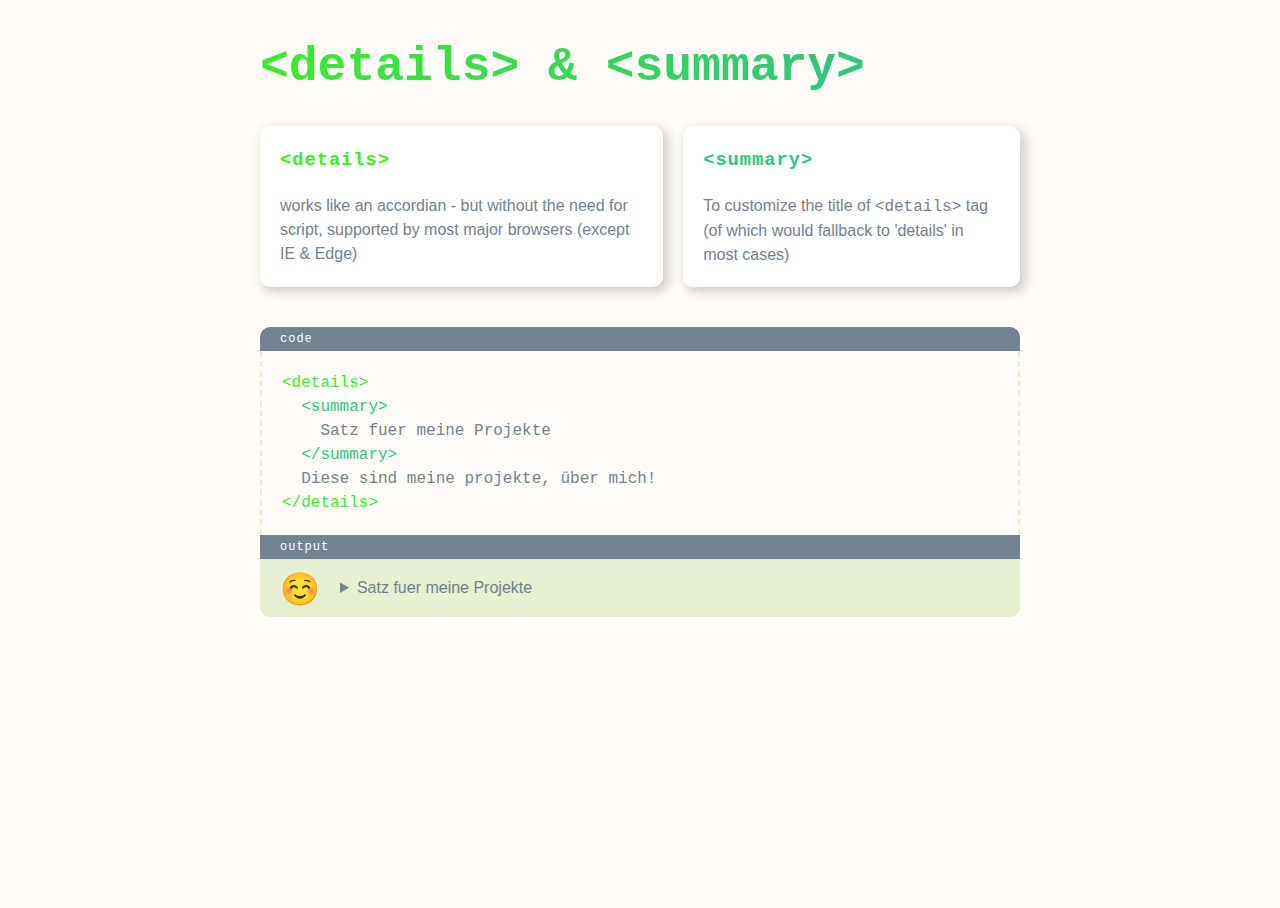
<file: about_section_portfolio/index.html>
<!DOCTYPE html>
<html lang="en">
<head>
    <meta charset="UTF-8">
    <meta name="viewport" content="width=device-width, initial-scale=1.0">
    <title>Document</title>
    <link rel="stylesheet" href="style copy.css">
</head>
<body>




<div class="container">
    <div class="title-container">
      <h1 class="title code">&lt;details&gt; &amp; &lt;summary&gt;</h1>
    </div>
    <div class="card-list">
      <div class="card">
        <h3 class="card-title code code-details">&lt;details&gt;</h3>
        <p class="card-description">works like an accordian - but without the need for script, supported by most major browsers (except IE & Edge)</p>
      </div>
      <div class="card">
        <h3 class="card-title code code-summary">&lt;summary&gt;</h3>
        <p class="card-description">To customize the title of <span class="code">&lt;details&gt;</span> tag (of which would fallback to 'details' in most cases)</p>
      </div>
    </div>
    <div class="sample">
      <div class="sample-title">code</div>
      <div class="sample-code">
        <div class="code"> <span class="code-details">&lt;details&gt;</span><br/>&nbsp;&nbsp;<span class="code-summary">&lt;summary&gt;</span><br/>&nbsp;&nbsp;&nbsp;&nbsp;Satz fuer meine Projekte<br/>&nbsp;&nbsp;<span class="code-summary">&lt;/summary&gt;</span><br/>&nbsp;&nbsp;Diese sind meine projekte, über mich!<br/><span class="code-details">&lt;/details&gt;</span></div>
      </div>
      <div class="sample-title">output</div>
      <div class="sample-html">
        <details class="sample-html-details">
          <summary class="sample-html-summary">Satz fuer meine Projekte</summary>
          <div class="speech">Diese sind meine projekte, über mich!</div>
        </details>
      </div>
    </div>
  </div>





    
</body>
</html>
</file>
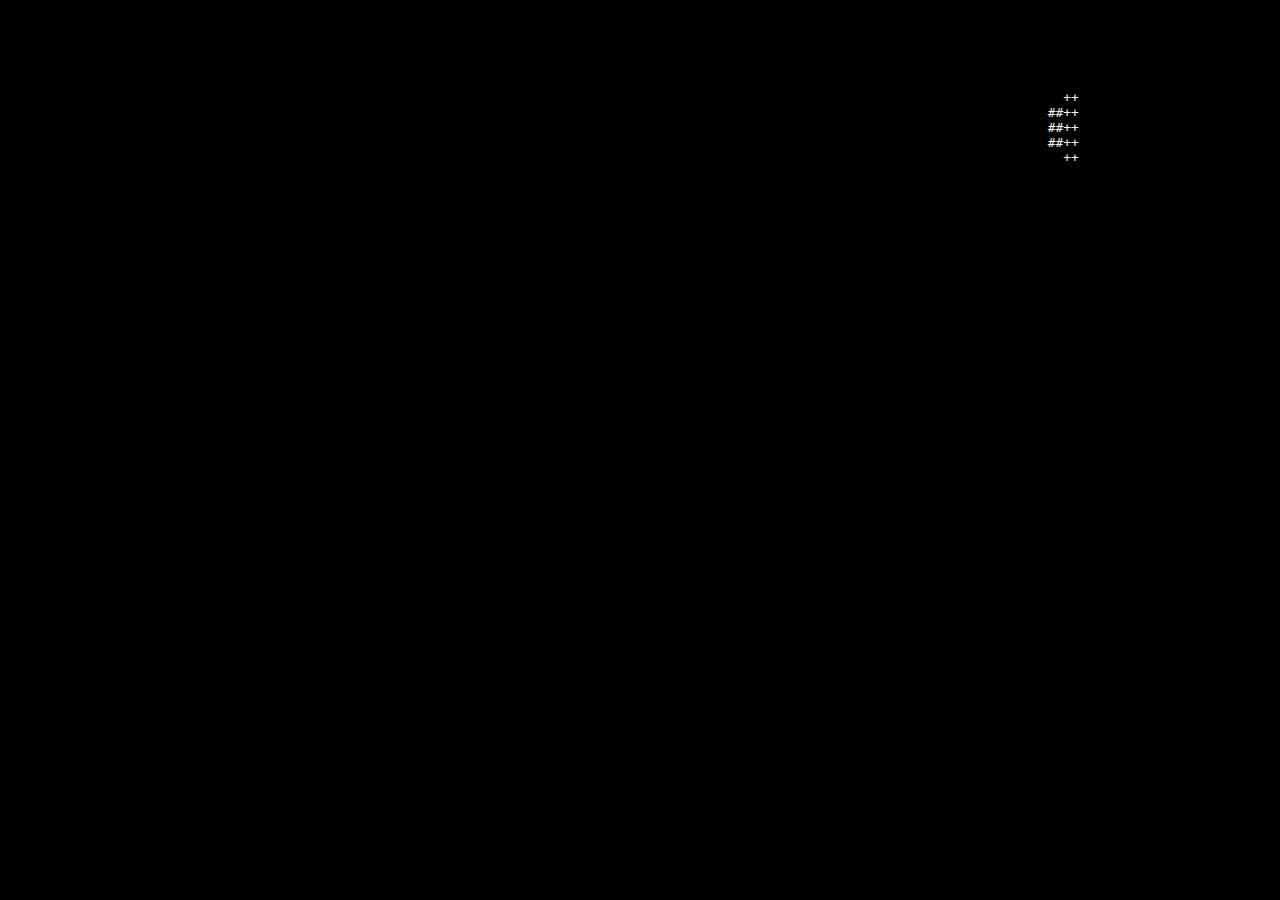
<file: div2dchars.html>
<!DOCTYPE html>
<html lang="en">
<head>
    <meta charset="UTF-8">
    <meta http-equiv="X-UA-Compatible" content="IE=edge">
    <meta name="viewport" content="width=device-width, initial-scale=1.0">
    <title>2D-CHARS-ENGINE</title>

    <style>
        *{
            margin:0;
            padding:0;
            box-sizing: border-box;
        }
        #header{
            display: flex;
            align-items: center;
            justify-content: center;
        }
        #charsGraficElement{
            /*max-width: 60rem;
            max-height: 33rem; */
            /*border: 1px solid black;*/
            width: 100vw;
            height: 100vh;
            font-family: monospace;
            color: white;
            background-color: black;
            font-size: .8rem;
        }

    </style>
       
</head>
<body>
    <header id="header">
        <span id="charsGraficElement">
            hello
        </span>
    </header>
</body>
</html>



<script>
    const graficContainer = document.querySelector("#charsGraficElement")

    var graficFontSize = parseFloat(getComputedStyle(graficContainer).fontSize) ;

    const graficWidth = graficContainer.offsetWidth
    const graficHeight = graficContainer.offsetHeight
    
    // also font-family: monospace has the width and height of chasr the same px..
    // that is a good rati to apply directly the style of the html element containing the grafic. 
    const WIDTH =  Math.round ( (graficWidth / graficFontSize) * 1.65 ) 
    const HEIGHT =  Math.round ( (graficHeight / graficFontSize) * 0.84 )

</script> 





<script>
const print = (WIDTH, HEIGHT, positions, CHAR)=>{
        let result = [];
        let resultI = 0;
    
        // difining existence of screen
        // print first a blank screen
        // background char is CHAR
        for (let height = 0; height < HEIGHT; height++) {
            for (let width = 0; width < WIDTH ; width++) {
                // SET RESULT ARRAY AS ALL BLANK CHAR
                result[resultI]= CHAR;
                resultI ++;
            }
            result[resultI]= '\n';
            resultI ++;
        }
    
        // elements
        let left = 0 ;
        let top = 0 ;

        // init char for printing elements
        let el_CHAR = ' ';
    
        // put elements
        positions.forEach(e => {
            left = e[0] +1;
            top = e[1];
            sizeX = e[2];
            sizeY = e[3];
            el_CHAR = e[4];

            // begin of top left
            let top_left = (top * WIDTH ) + left ;

            // funtction to skip rows based on '\n'
            const height = (relativePosition) =>{
                for (let i = 0; i < sizeY * WIDTH; i+= WIDTH +1) {
                    if(result[relativePosition + i] == '\n'){
                        relativePosition += 1;
                        break;
                    }            
                    result[relativePosition + i] = el_CHAR;
                }
            }

            // print x row per row
            for (let i = 0; i < sizeX; i++) {
                // check if border of right side
                if(result[top_left + i] == '\n'){
                    top_left += 1;
                    break;
                }
                // set in array new position
                result[top_left + i] = el_CHAR;
                
                // ...() same...
                // print 1 column
                height(top_left + i);
            }
        });
        return result;
    }

//  @   #   #   #   #   #   #   #
//  @   DEFINE VITAL VARIABLES


//  @   !   !   !   !   !   !   !   !   !   !   !   !
//  @   all grafics need to be dropped in this array
//  @   a grafic element is made of 1 or more rectangles
let ELEMENTS_BUNCH = [/*[0,0,0,0]*/];

//  @   
//  @   if report needed
let REPORT = "";

//  @   
//  @   DEFINING OBJECTS

let x;
let y;


// there is already 10000 available js representation objects of the grafic
// they are then added in time interval, to then be on the screen
const available = [];
for (let i = 0; i < 10000; i + 2) {

    y = Math.floor(Math.random() * ( HEIGHT - 5 ) ) ;
    x = WIDTH - 4;
    
    const fromRight = {
        x:x,
        y:y,
        sizeX:4,
        sizeY:5,
        speedX:Math.floor(Math.random()* -1 * 3) -1 ,
        speedY:Math.floor(Math.random() * 2),
        type:"0",
        collision:false,
        get:function(){
            return {
                x:this.x , 
                y:this.y , 
                sizeX:this.sizeX , 
                sizeY:this.sizeY , 
                grafic:this.grafic
            }
        },
        // when printing is always to mind the \n , so x has to be + y, for now
        //[x,y,w,h,'c']
        grafic:[[x + y , y , 2 ,5,'+'], [x + y -1 , y+1 , 2 ,3,'#']],
    }
    available.push(fromRight);
    i++;

    y = Math.floor(Math.random() * (HEIGHT -5) ) ;
    x = 0; // adding \n chars
    const fromLeft = {
        x:x,
        y:y,
        sizeX:4,
        sizeY:5,
        speedX:Math.floor(Math.random() * 3) + 1,
        speedY:Math.floor(Math.random() * 2) ,
        type:"0",
        collision:false,
        get:function(){
            return {
                x:this.x , 
                y:this.y , 
                sizeX:this.sizeX , 
                sizeY:this.sizeY , 
                grafic:this.grafic
            }
        },
        
        // when printing is always to mind the \n , so x has to be + y, for now
        //         x   y   w   h    c             x   y   w   h    c           
        grafic:[ [ x + y , y , 2 , 5 , 'X' ],[ x+ y +3, y+1 , 2 , 3 , 'D' ] ]
    }

    available.push(fromLeft);
    i++
}

//  @   
//  @   CREATE OBJECTS ARRAY
const OBJECTS=[];

let i = 0;
setInterval(()=>{
    OBJECTS.push(available[i]);
    i++;
},400);

//  @
//  @   SET CHARACHTER FORMING BACKGROUND
const CHAR = ' ';

//  @
//  @   SET FRAME RATE
let FRAME_RATE = 50; // ms

//  @
//  @   COLLISION DETECTION
let collision = false;

//  @
//  @   CASE OF RUN IN THE BROWSER
const root = document.getElementById("charsGraficElement");
let result_string_for_div = "";

function rnd(n){
    return Math.floor( Math.random()*n);
}


//  @
//  @   GAME LOOP
setInterval(()=>{

    ELEMENTS_BUNCH = [];
    // change  DIRECTION
    OBJECTS.forEach( (x,i) =>{

        // reset x and y locations
        x.y = x.y + x.speedY ;
        x.x = x.x + x.speedX ;

        // GUARDING FOR DIRECTION
        OBJECTS[i] = borders(x);
        
        collisionDetection(i, OBJECTS);
        
        if(!x.collision){
            // get x and y from grafic
            let minX = 9999999;
            let minY = 9999999;

            REPORT = `${x.x}`;
        //  @
        //  @   SET POSITION TO OBJ.GRAFIC []
            x.get().grafic.forEach(a => {
                a[0] += x.speedX + x.speedY; // compensate \n chars, every x row has an \n char at the end
                a[1] += x.speedY;
                ELEMENTS_BUNCH.push(a);
            });

        }
    });

    OBJECTS.forEach( (x,i) =>{
        if(x.collision){
            OBJECTS.splice(i,1);
        }
    });

    //  @
    //  @   PRINT 

    result2 = print ( 
        WIDTH,
        HEIGHT,
        ELEMENTS_BUNCH,
        CHAR
    );

    // CONSOLE.LOG() PRINTS THE WINDOW
    // console.log('\n',REPORT);
    console.log(result2.join(""));

    for(var i = 0; i < result2.length; i++){
       result2[i] = result2[i].replace(' ', "&nbsp;");
    }

    result_string_for_div = result2.join("");
    
    // for browser
    root.innerHTML = "";
    root.innerHTML = result_string_for_div;

}, FRAME_RATE);
//  @
//  @   END OF GAME LOOP




//  @   #   #   #   #   #   #   #
//  @   USEFUL FUNCTIONS

function borders( obj ) {
    //`${x.x + x.sizeX} = ${WIDTH} :: ${x.y + x.sizeY} = ${HEIGHT} `;

    if (obj.x + obj.sizeX >= WIDTH || obj.x <= 0) {
        obj.speedX = obj.speedX * -1;
        obj.x = obj.x + obj.speedX ; 
    }


    if (obj.y + obj.sizeY >= HEIGHT || obj.y <= 0) {
        obj.speedY = obj.speedY * -1; 
        obj.y = obj.y + obj.speedY ;
    }

    return obj;

}

function collisionDetection( index , obj_arr ) {
    let collision = false;
    const el = obj_arr[index];
    let row = false;
    let column = false;

    obj_arr.forEach((o,i)=>{
        if(i != index){
            // compare x
            if ( (el.x + el.sizeX > o.x ) &&  ( el.x < o.x + o.sizeX  )  ) {
                row = true;
            }
            if ( (el.y + el.sizeY > o.y ) &&  ( el.y < o.y + o.sizeY  )  ) {
                column = true;
            }
        }

        if (row && column) {
            collision = true;
            obj_arr[i].collision = true;
            obj_arr[index].collision = true;
            i = obj_arr.length;
        }
        row = false ; column = false;

    });

    return collision;
}

</script>
</file>
<file: about_section_portfolio/style copy.css>
@charset "UTF-8";



.container {
  padding: 0 20px;
  max-width: 800px;
  margin: 0 auto;
}

.title {
  font-size: 3rem;
  display: inline-block;
  color: #9796F0;
  background: linear-gradient(to right, #3fea2c, #31c47f);
  -webkit-background-clip: text;
  -webkit-text-fill-color: transparent;
}

.card {
  border-radius: 10px;
  background: #FFF;
  padding: 20px;
  box-shadow: 4px 4px 12px 1px rgba(0, 0, 0, 0.2);
  line-height: 1.5;
}
.card + .card {
  margin-left: 20px;
}
.card-list {
  display: flex;
  flex: 1;
}
.card-title {
  margin: 0 0 20px 0;
  letter-spacing: 1px;
}
.card-description {
  margin: 0;
}
.card-details .card-title {
  color: #3fea2c;
}
.card-summary .card-title {
  color: #31c47f;
}
@media (max-width: 500px) {
  .card {
    flex: 1;
  }
}

.sample {
  margin-top: 40px;
  border-radius: 10px;
  overflow: hidden;
}
.sample-title {
  line-height: 2;
  font-size: 0.75rem;
  background: #738290;
  color: #FFF;
  padding: 0 20px;
  letter-spacing: 1px;
}
.sample-code {
  border-left: 2px dashed #E4F0D0;
  border-right: 2px dashed #E4F0D0;
  padding: 20px;
  line-height: 1.5;
}
.sample-html {
  padding: 20px;
  background: #E4F0D0;
}
.sample-html-details[open] .sample-html-summary:before {
  content: "😄";
  -webkit-animation: cat 0.2s cubic-bezier(0.01, 0.29, 0.38, 2.37);
          animation: cat 0.2s cubic-bezier(0.01, 0.29, 0.38, 2.37);
}
.sample-html-summary {
  list-style-image: none;
  cursor: pointer;
  padding-left: 60px;
  position: relative;
}
.sample-html-summary:before {
  content: "☺️";
  position: absolute;
  top: calc(50% - 18px);
  left: 0;
  font-size: 2rem;
}
.sample-html-summary:focus {
  outline: none;
}
.sample-html-summary::-webkit-details-marker {
  display: none;
}

.code, .sample-title {
  font-family: "Fira Mono", monospace;
}
.code-details {
  color: #3fea2c;
}
.code-summary {
  color: #31c47f;
}

.speech {
  display: inline-block;
  margin: 20px 0 0 7px;
  padding: 20px;
  background: #FFF;
  border-radius: 0 10px 10px 10px;
  position: relative;
  -webkit-animation: speech 0.3s cubic-bezier(0.01, 0.29, 0.38, 2.37);
          animation: speech 0.3s cubic-bezier(0.01, 0.29, 0.38, 2.37);
  transform-origin: top left;
}
.speech:before {
  content: "";
  position: absolute;
  border: 8px solid transparent;
  top: -16px;
  left: 0;
  border-bottom-color: #FFF;
}

:root {
  font-size: 16px;
}

html, body {
  width: 100%;
  height: 100%;
  display: flex;
  background: #FFFCF7;
  color: #738290;
  font-family: "Roboto", sans-serif;
}

* {
  box-sizing: border-box;
}
*:before, *:after {
  box-sizing: inherit;
}

@-webkit-keyframes speech {
  from {
    opacity: 0;
    transform: scale(0.98);
  }
  to {
    opacity: 1;
    transform: none;
  }
}

@keyframes speech {
  from {
    opacity: 0;
    transform: scale(0.98);
  }
  to {
    opacity: 1;
    transform: none;
  }
}
@-webkit-keyframes cat {
  50% {
    transform: scale(1.1);
  }
}
@keyframes cat {
  50% {
    transform: scale(1.1);
  }
}
</file>
